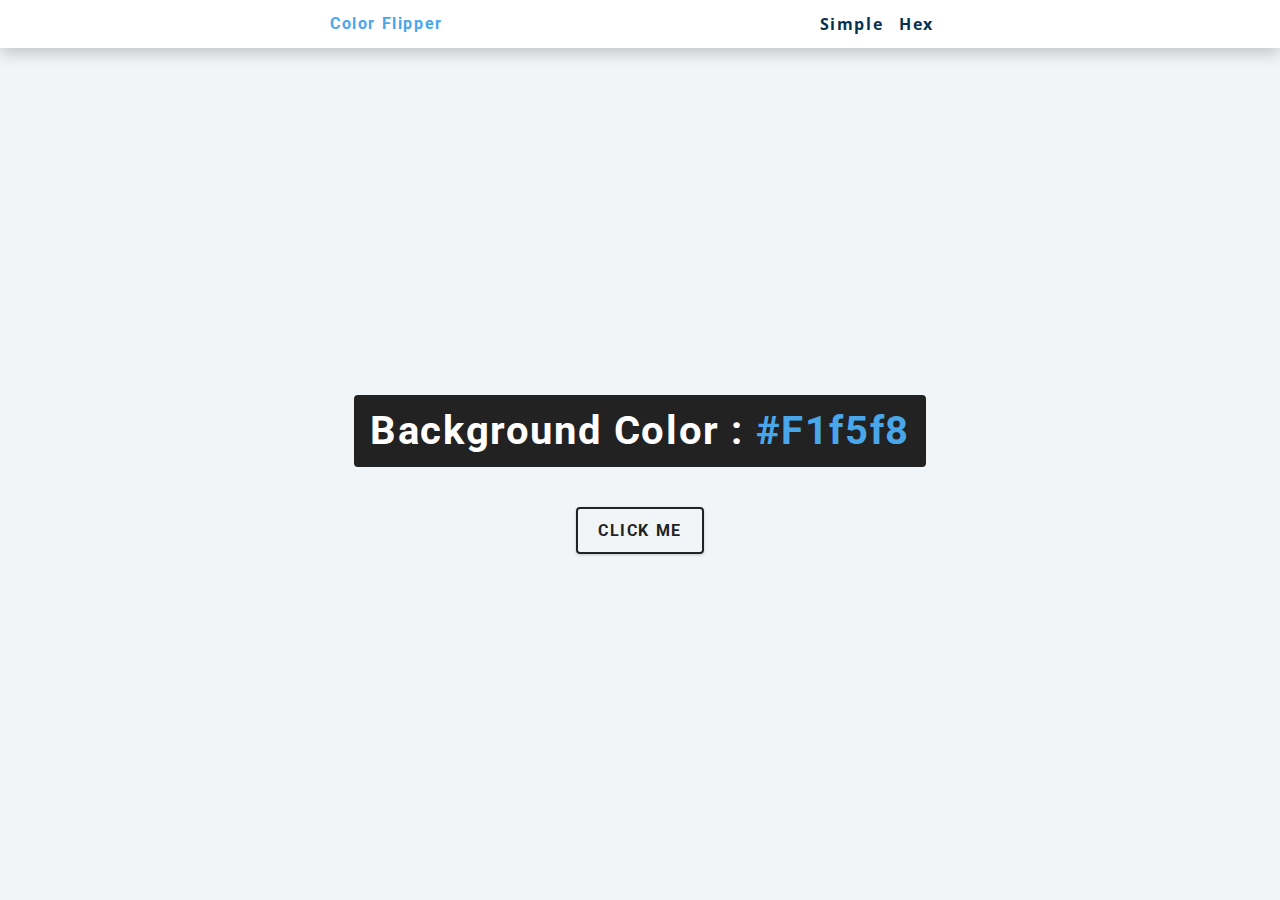
<file: color-change/index.html>
<!DOCTYPE html>
<html lang="en">
  <head>
    <meta charset="UTF-8" />
    <meta name="viewport" content="width=device-width, initial-scale=1.0" />
    <title>Color Flipper || Simple</title>

    <!-- styles -->
    <link rel="stylesheet" href="style.css" />
  </head>
  <body>
    <nav>
      <div class="nav-center">
        <h4>color flipper</h4>
        <ul class="nav-links">
          <li><a href="index.html">simple</a></li>
          <li><a href="hex.html">hex</a></li>
        </ul>
      </div>
    </nav>
    <main>
      <div class="container">
        <h2>background color : <span class="color">#f1f5f8</span></h2>
        <button class="btn btn-hero" id="btn">click me</button>
      </div>
    </main>
    <!-- javascript -->
    <script src="script.js"></script>
  </body>
</html>
</file>
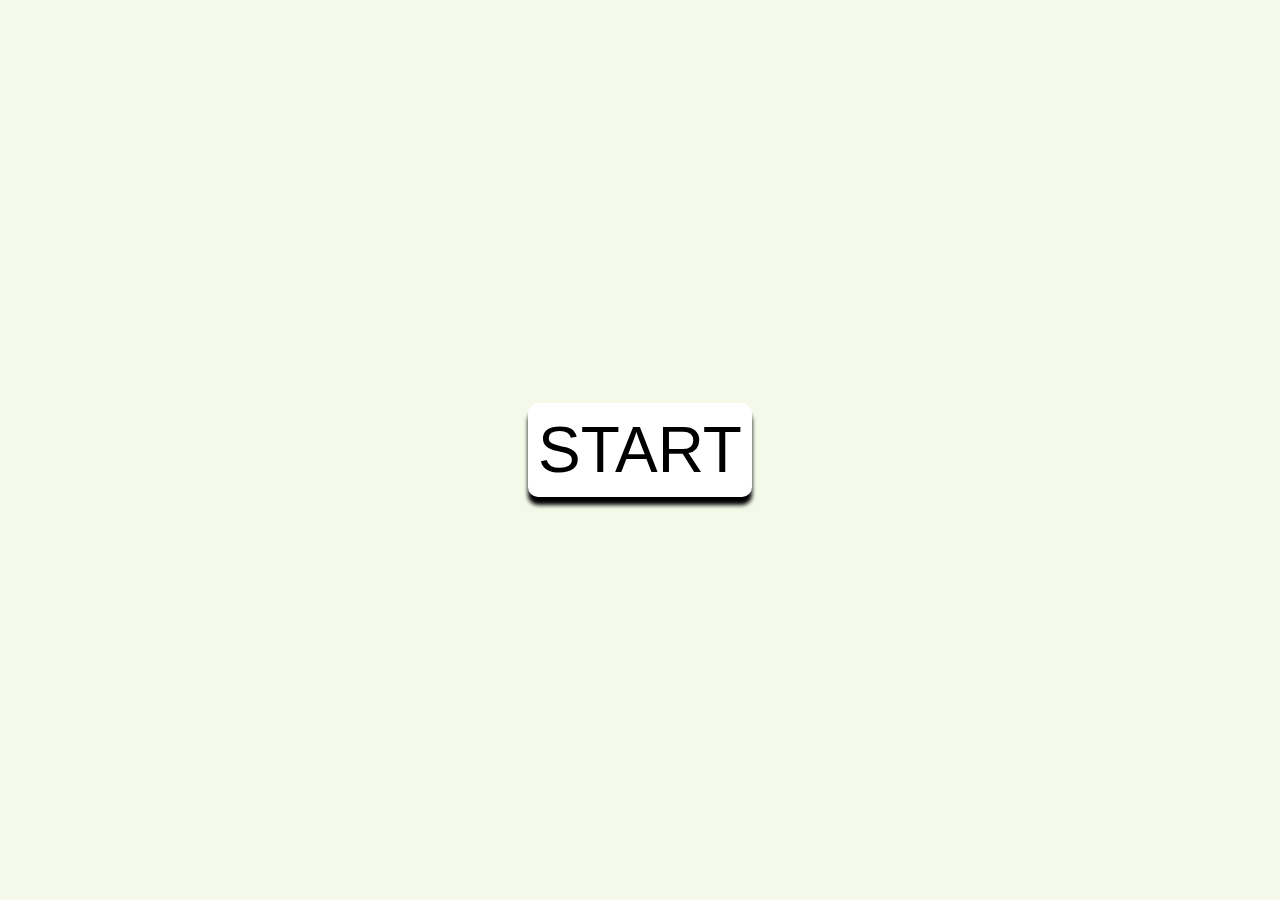
<file: countdown-timer/index.html>
<!doctype html>
<html lang="en">
  <head>
    <meta charset="UTF-8" />
    <meta name="viewport" content="width=device-width, initial-scale=1.0" />
    <title>Timer</title>
    <link rel="stylesheet" href="styles.css" />
    <link
      href="https://fonts.googleapis.com/css2?family=Abril+Fatface&display=swap"
      rel="stylesheet"
    />
  </head>
  <body>
    <section class="countdown">
      <h1 id="showCountdown">0</h1>
      <button id="startBtn">Start</button>
    </section>
    <script src="app.js"></script>
  </body>
</html>
</file>
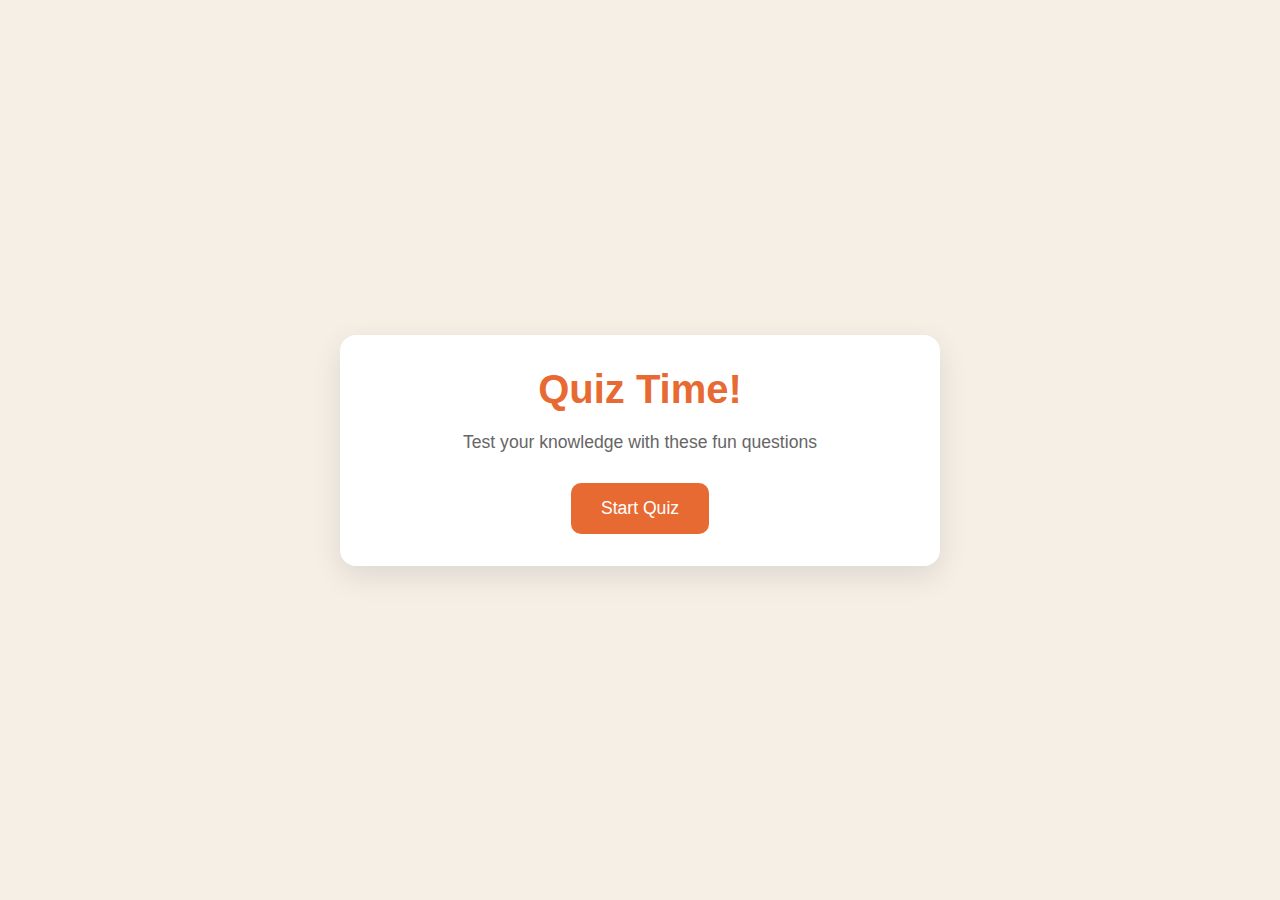
<file: Quiz-time/index.html>
<!DOCTYPE html>
<html lang="en">
  <head>
    <meta charset="UTF-8" />
    <meta name="viewport" content="width=device-width, initial-scale=1.0" />
    <title>Quiz Game</title>
    <link rel="stylesheet" href="style.css" />
  </head>
  <body>
    <div class="container">
      <div class="screen active" id="start-screen">
        <h1>Quiz Time!</h1>
        <p>Test your knowledge with these fun questions</p>
        <button id="start-btn">Start Quiz</button>
      </div>

      <div class="screen" id="quiz-screen">
        <div class="quiz-header">
          <h2 id="question-text">Question goes here</h2>
          <div class="quiz-info">
            <p>
              Question <span id="current-question">1</span> of <span id="total-questions">5</span>
            </p>

            <p>Score: <span id="score">0</span></p>
          </div>
        </div>

        <div id="answers-container" class="answers-container">
          <!-- Answer buttons will be insterted here from our js code later at some point -->
        </div>

        <div class="progress-bar">
          <div id="progress" class="progress"></div>
        </div>
      </div>

      <div id="result-screen" class="screen">
        <h1>Quiz Results</h1>
        <div class="result-info">
          <p>You scored <span id="final-score">0</span> out of <span id="max-score">5</span></p>

          <div id="result-message">Good job!</div>
        </div>
        <button id="restart-btn">Restart Quiz</button>
      </div>
    </div>

    <script src="script.js"></script>
  </body>
</html>
</file>
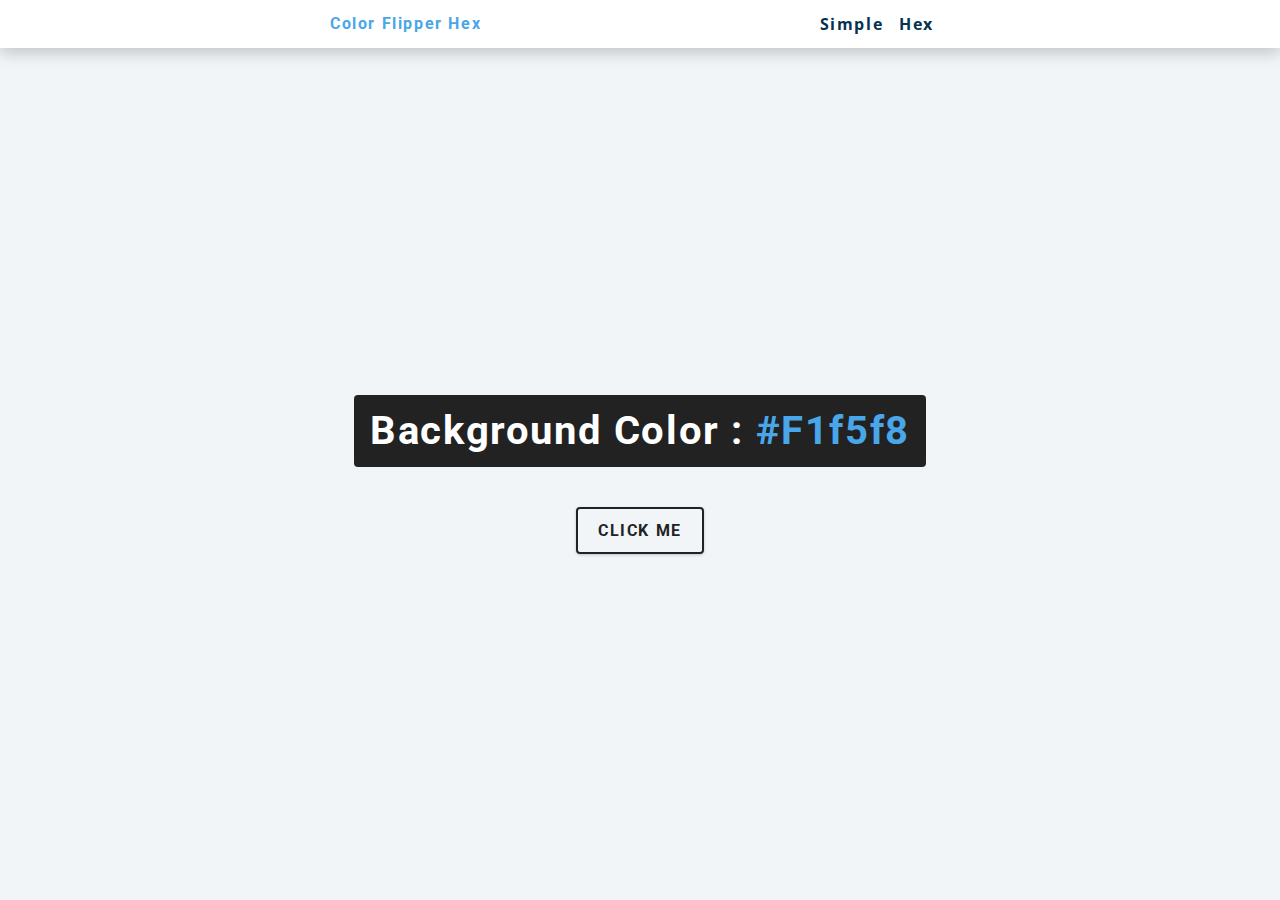
<file: color-change/hex.html>
<!DOCTYPE html>
<html lang="en">
  <head>
    <meta charset="UTF-8" />
    <meta name="viewport" content="width=device-width, initial-scale=1.0" />
    <title>Color Flipper || Hex</title>

    <!-- styles -->
    <link rel="stylesheet" href="style.css" />
  </head>

  <body>
    <nav>
      <div class="nav-center">
        <h4>color flipper hex</h4>
        <ul class="nav-links">
          <li><a href="index.html">simple</a></li>
          <li><a href="hex.html">hex</a></li>
        </ul>
      </div>
    </nav>
    <main>
      <div class="container">
        <h2>background color : <span class="color">#f1f5f8</span></h2>
        <button class="btn btn-hero" id="btn">click me</button>
      </div>
    </main>
    <!-- javascript -->
    <script src="hex.js"></script>
  </body>
</html>
</file>
<file: color-change/style.css>
@import url("https://fonts.googleapis.com/css?family=Open+Sans|Roboto:400,700&display=swap");


:root {
  /* dark shades of primary color*/
  --clr-primary-1: hsl(205, 86%, 17%);
  --clr-primary-2: hsl(205, 77%, 27%);
  --clr-primary-3: hsl(205, 72%, 37%);
  --clr-primary-4: hsl(205, 63%, 48%);
  /* primary/main color */
  --clr-primary-5: hsl(205, 78%, 60%);
  /* lighter shades of primary color */
  --clr-primary-6: hsl(205, 89%, 70%);
  --clr-primary-7: hsl(205, 90%, 76%);
  --clr-primary-8: hsl(205, 86%, 81%);
  --clr-primary-9: hsl(205, 90%, 88%);
  --clr-primary-10: hsl(205, 100%, 96%);
  /* darkest grey - used for headings */
  --clr-grey-1: hsl(209, 61%, 16%);
  --clr-grey-2: hsl(211, 39%, 23%);
  --clr-grey-3: hsl(209, 34%, 30%);
  --clr-grey-4: hsl(209, 28%, 39%);
  /* grey used for paragraphs */
  --clr-grey-5: hsl(210, 22%, 49%);
  --clr-grey-6: hsl(209, 23%, 60%);
  --clr-grey-7: hsl(211, 27%, 70%);
  --clr-grey-8: hsl(210, 31%, 80%);
  --clr-grey-9: hsl(212, 33%, 89%);
  --clr-grey-10: hsl(210, 36%, 96%);
  --clr-white: #fff;
  --clr-red-dark: hsl(360, 67%, 44%);
  --clr-red-light: hsl(360, 71%, 66%);
  --clr-green-dark: hsl(125, 67%, 44%);
  --clr-green-light: hsl(125, 71%, 66%);
  --clr-black: #222;
  --ff-primary: "Roboto", sans-serif;
  --ff-secondary: "Open Sans", sans-serif;
  --transition: all 0.3s linear;
  --spacing: 0.1rem;
  --radius: 0.25rem;
  --light-shadow: 0 5px 15px rgba(0, 0, 0, 0.1);
  --dark-shadow: 0 5px 15px rgba(0, 0, 0, 0.2);
  --max-width: 1170px;
  --fixed-width: 620px;
}

*,
::after,
::before {
  margin: 0;
  padding: 0;
  box-sizing: border-box;
}

body {
  font-family: var(--ff-secondary);
  background: var(--clr-grey-10);
  color: var(--clr-grey-1);
  line-height: 1.5;
  font-size: 0.875rem;
}

ul {
  list-style-type: none;
}
a {
  text-decoration: none;
}

h1,
h2,
h3,
h4 {
  letter-spacing: var(--spacing);
  text-transform: capitalize;
  line-height: 1.25;
  margin-bottom: 0.75rem;
  font-family: var(--ff-primary);
}
h1 {
  font-size: 3rem;
}
h2 {
  font-size: 2rem;
}
h3 {
  font-size: 1.25rem;
}
h4 {
  font-size: 0.875rem;
}
p {
  margin-bottom: 1.25rem;
  color: var(--clr-grey-5);
}

@media screen and (min-width: 800px) {
  h1 {
    font-size: 4rem;
  }
  h2 {
    font-size: 2.5rem;
  }
  h3 {
    font-size: 1.75rem;
  }
  h4 {
    font-size: 1rem;
  }
  body {
    font-size: 1rem;
  }
  h1,
  h2,
  h3,
  h4 {
    line-height: 1;
  }
}
/*  global classes */

/* section */
.section {
  padding: 5rem 0;
}

.section-center {
  width: 90vw;
  margin: 0 auto;
  max-width: 1170px;
}
@media screen and (min-width: 992px) {
  .section-center {
    width: 95vw;
  }
}

main {
  min-height: 100vh;
  display: grid;
  place-items: center;
}

nav {
  background: var(--clr-white);
  height: 3rem;
  display: grid;
  align-items: center;
  box-shadow: var(--dark-shadow);
}

.nav-center {
  width: 90vw;
  max-width: var(--fixed-width);
  margin: 0 auto;
  display: flex;
  align-items: center;
  justify-content: space-between;
}

.nav-center h4 {
  margin-bottom: 0;
  color: var(--clr-primary-5);
}

.nav-links {
  display: flex;
}

nav a {
  text-transform: capitalize;
  font-weight: 700;
  font-size: 1rem;
  color: var(--clr-primary-1);
  letter-spacing: var(--spacing);
  margin-right: 1rem;
}

nav a:hover {
  color: var(--clr-primary-5);
}

main {
  min-height: calc(100vh - 3rem);
  display: grid;
  place-items: center;
}

.container {
  text-align: center;
}
.container h2 {
  background: var(--clr-black);
  color: var(--clr-white);
  padding: 1rem;
  border-radius: var(--radius);
  margin-bottom: 2.5rem;
}

.color {
  color: var(--clr-primary-5);
}
.btn-hero {
  font-family: var(--ff-primary);
  text-transform: uppercase;
  background: transparent;
  color: var(--clr-black);
  letter-spacing: var(--spacing);
  display: inline-block;
  font-weight: 700;
  transition: var(--transition);
  border: 2px solid var(--clr-black);
  cursor: pointer;
  box-shadow: 0 1px 3px rgba(0, 0, 0, 0.2);
  border-radius: var(--radius);
  font-size: 1rem;
  padding: 0.75rem 1.25rem;
}

.btn-hero:hover {
  color: var(--clr-white);
  background: var(--clr-black);
}

/* 
nav{
    padding: 10px;
    margin: 10px;
    display: flex;
    flex-direction: row;
    align-items: center;
    justify-content: space-around;
}

main{
    display: flex;
    margin: 25rem;
    flex-direction: column;
    align-items: center;
    justify-content: center;
}

.color-text{
    align-items: center;
    padding: 20px;
    margin: 20px;
    border: 2;
}

.button-click{
    padding: 20px;
    size: 10px 10px 10px 10px;
}

.button-click:hover{
    cursor: pointer;
} */
</file>
<file: countdown-timer/styles.css>
body {
  font-family: "Abril Fatface", serif;
}

* {
  padding: 0;
  margin: 0;
  box-sizing: border-box;
}

.countdown {
  height: 100vh;
  background-color: #f4f9e9;
  display: flex;
  align-items: center;
  justify-content: center;
}

#showCountdown {
  font-size: 14rem;
  text-transform: uppercase;
  display: none;
}

#startBtn {
  font-size: 4rem;
  text-transform: uppercase;
  padding: 10px;
  background: #fff;
  border-radius: 10px;
  border: none;
  box-shadow: 0px 8px 4px #000;
  outline: none;
}

#startBtn:active {
  box-shadow: 0px 1px 1px #000;
  transform: translateY(3px);
}
</file>
<file: Quiz-time/style.css>
/* Basic Reset */

* {
  margin: 0;
  padding: 0;
  box-sizing: border-box;
}

body {
  background: #f5efe6;
  display: flex;
  justify-content: center;
  align-items: center;
  min-height: 100vh;
  padding: 1rem;
  font-family: sans-serif;
}

.container {
  background-color: white;
  border-radius: 1rem;
  box-shadow: 0 10px 30px rgba(0, 0, 0, 0.1);
  width: 100%;
  max-width: 600px;
  overflow: hidden;
  position: relative;
}

/* SCREENS */
.screen {
  display: none;
  padding: 2rem;
  text-align: center;
}

.screen.active {
  display: block;
}

/* START SCREEN */

#start-screen h1 {
  color: #e86a33;
  margin-bottom: 20px;
  font-size: 2.5rem;
}

#start-screen p {
  color: #666;
  margin-bottom: 30px;
  font-size: 1.1rem;
}

.quiz-header {
  margin-bottom: 1rem;
}

#question-text {
  color: #333;
  font-size: 1.5rem;
  margin-bottom: 1rem;
  line-height: 1.4;
}

.quiz-info {
  display: flex;
  justify-content: space-between;
  color: #666;
  margin-bottom: 10px;
}

.answers-container {
  display: flex;
  flex-direction: column;
  gap: 10px;
  margin-bottom: 25px;
}

.answer-btn {
  background-color: #f8f0e5;
  color: #333;
  border: 2px solid #eadbc8;
  border-radius: 10px;
  padding: 1rem;
  cursor: pointer;
  text-align: left;
  transition: all 0.3s ease;
}

.answer-btn:hover {
  background-color: #eadbc8;
  border-color: #dac0ae;
}

.answer-btn.correct {
  background-color: #e6fff0;
  border-color: #a3f0c4;
  color: #28a745;
}

.answer-btn.incorrect {
  background-color: #fff0f0;
  border-color: #ffbdbd;
  color: #dc3545;
}

.progress-bar {
  height: 10px;
  background-color: #f8f0e5;
  border-radius: 5px;
  overflow: hidden;
  margin-top: 20px;
}

.progress {
  height: 100%;
  background-color: #e86a33;
  width: 0%;
  transition: width 0.3s ease;
}

/* RESULT SCREEN */

#result-screen h1 {
  color: #e86a33;
  margin-bottom: 30px;
}

.result-info {
  background-color: #f8f0e5;
  border-radius: 10px;
  padding: 20px;
  margin-bottom: 30px;
}

.result-info p {
  font-size: 1.2rem;
  color: #333;
  margin-bottom: 1rem;
}

#result-message {
  font-size: 1.5rem;
  font-weight: 600;
  color: #e86a33;
}

button {
  background-color: #e86a33;
  color: white;
  border: none;
  border-radius: 10px;
  padding: 15px 30px;
  font-size: 1.1rem;
  cursor: pointer;
  transition: background-color 0.3s ease;
}

button:hover {
  background-color: #d45b28;
}

/* RESPONSIVE DESIGN */
@media (max-width: 500px) {
  /* when we hit 500px and below, implement the styles below */

  .screen {
    padding: 1rem;
  }

  #start-screen h1 {
    font-size: 2rem;
  }

  #question-text {
    font-size: 1.3rem;
  }

  .answer-btn {
    padding: 12px;
  }

  button {
    padding: 12px 25px;
    font-size: 1rem;
  }
}
</file>
